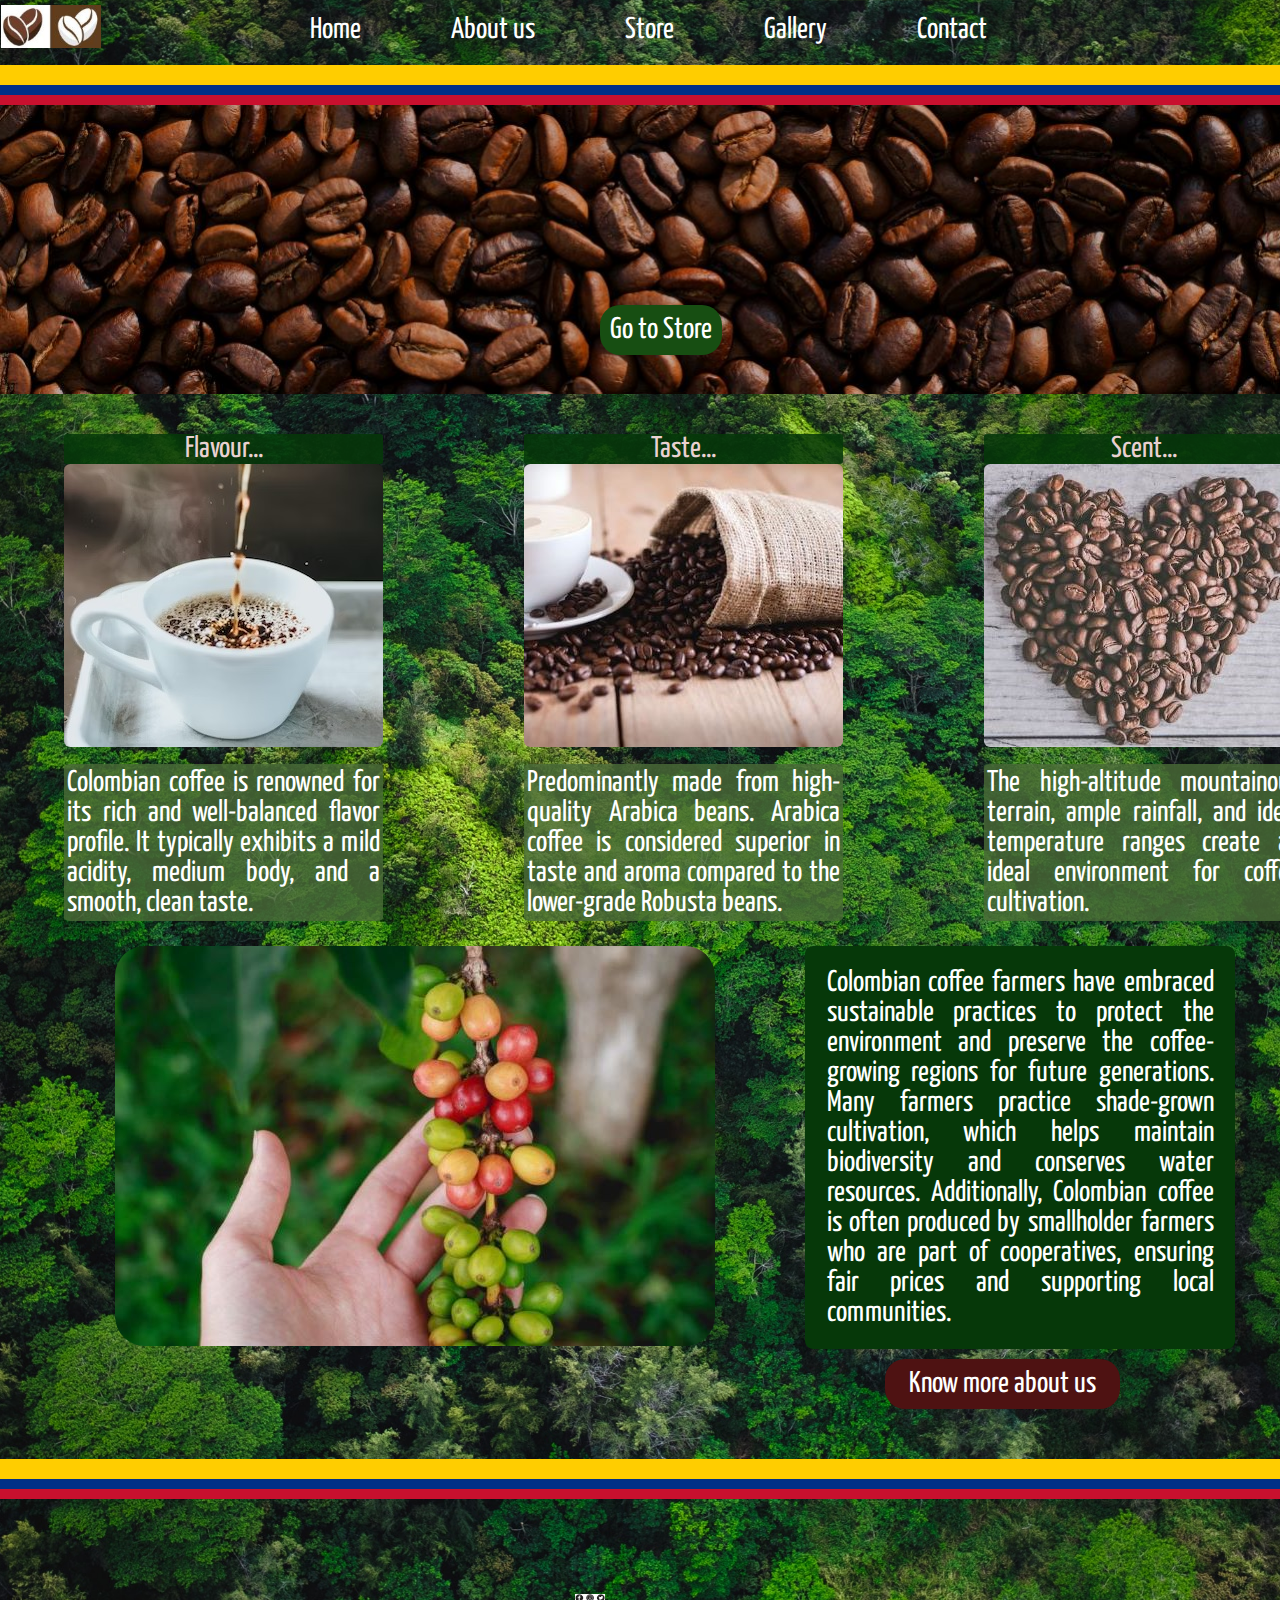
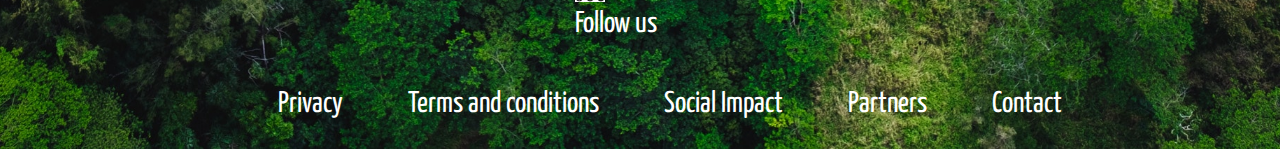
<file: index.html>
<!DOCTYPE html>
<html lang="en">
<head>
    <meta charset="UTF-8">
    <meta http-equiv="X-UA-Compatible" content="IE=edge">
    <meta name="viewport" content="width=device-width, initial-scale=1.0">
    <title>Home - Colombian Coffee</title>
    <link rel="stylesheet" href="./sass/main.css">
    <link rel="preconnect" href="https://fonts.googleapis.com">
<link rel="preconnect" href="https://fonts.gstatic.com" crossorigin>
<link href="https://fonts.googleapis.com/css2?family=Yanone+Kaffeesatz:wght@300;400&display=swap" rel="stylesheet">
<link rel="shortcut icon" href="./Images/coffee_logo.jpg" type="image/x-icon">
</head>

<body>
    <header class="grid-container">
        <h1 class="hidden">welcome</h1>

        <div>
            <img src="./Images/coffee_logo.jpg" alt="Coffee_Logo" class="logo">
        </div>

         <nav  class="header_nav">
            <input type="checkbox" id="hamburger">
            <label for="hamburger">
                <img src="Images/burger.jpeg" alt="hamburger menu icon">
            </label>
            <div class="burger-con">
                <ul>
                    <li><a href="index.html">Home</a></li>
                    <li><a href="about_us.html">About us</a></li>
                    <li><a href="store.html">Store</a></li>
                    <li><a href="gallery.html">Gallery</a></li>
                    <li><a href="contact.html">Contact</a></li>
            </ul>
        </div>
        </nav>
    </header>

    <div class="flag">
        <hr class="yellow">
        <hr class="blue">
        <hr class="red">
    </div>

    <main>
        <div class="grid-container">
            <img src="./Images/Hero_Image2.jpg" alt="Hero" class="hero">
            <a href="store.html" class="button1">Go to Store</a>
        </div>

        <div class="features grid-container">
            <h2 class="hidden">features</h2>
            <section class="feature1">
                <h3>Flavour...</h3>
                <img src="./Images/Cup.jpg" alt="Cup">
                <p>Colombian coffee is renowned for its rich and well-balanced flavor profile. It typically exhibits a mild acidity, medium body, and a smooth, clean taste.</p>
            </section>
            <section class="feature2">
                <h3>Taste...</h3>
                <img src="./Images/Cup2.jpg" alt="Cup">
                <p>Predominantly made from high-quality Arabica beans. Arabica coffee is considered superior in taste and aroma compared to the lower-grade Robusta beans.</p>
            </section>
            <section class="feature3">
                <h3>Scent...</h3>
                <img src="./Images/Cup3.jpg " alt="Cup">
                <p>The high-altitude mountainous terrain, ample rainfall, and ideal temperature ranges create an ideal environment for coffee cultivation.</p>
            </section>
        </div>

        <div class="plantation grid-container">
            <img src="./Images/Plantation.jpg" alt="Plantation">
            <p>Colombian coffee farmers have embraced sustainable practices to protect the environment and preserve the coffee-growing regions for future generations. Many farmers practice shade-grown cultivation, which helps maintain biodiversity and conserves water resources. Additionally, Colombian coffee is often produced by smallholder farmers who are part of cooperatives, ensuring fair prices and supporting local communities.</p>
        </div>  
        <div class="grid-container">
            <a href="about_us.html" class="button2">Know more about us</a>
        </div>
    </main>

    <div class="flag">
        <hr class="yellow">
        <hr class="blue">
        <hr class="red">
    </div>

    <footer class="grid-container">
        <div class="media">
           <a href="https://www.facebook.com/" target="_blank"> <img src="./Images/Media.jpg" alt="Media"> </a>
           <h2>Follow us</h2>
        </div>

        <div class="footernav">
        <ul>
            <li><a href="terms.html" target="_blank">Privacy</a></li>
            <li><a href="terms.html" target="_blank">Terms and conditions</a></li>
            <li><a href="terms.html" target="_blank">Social Impact</a></li>
            <li><a href="terms.html" target="_blank">Partners</a></li>
            <li><a href="contact.html" target="_blank">Contact</a></li>
        </ul>
        </div>
    </footer>
    
</body>
</html>
</file>
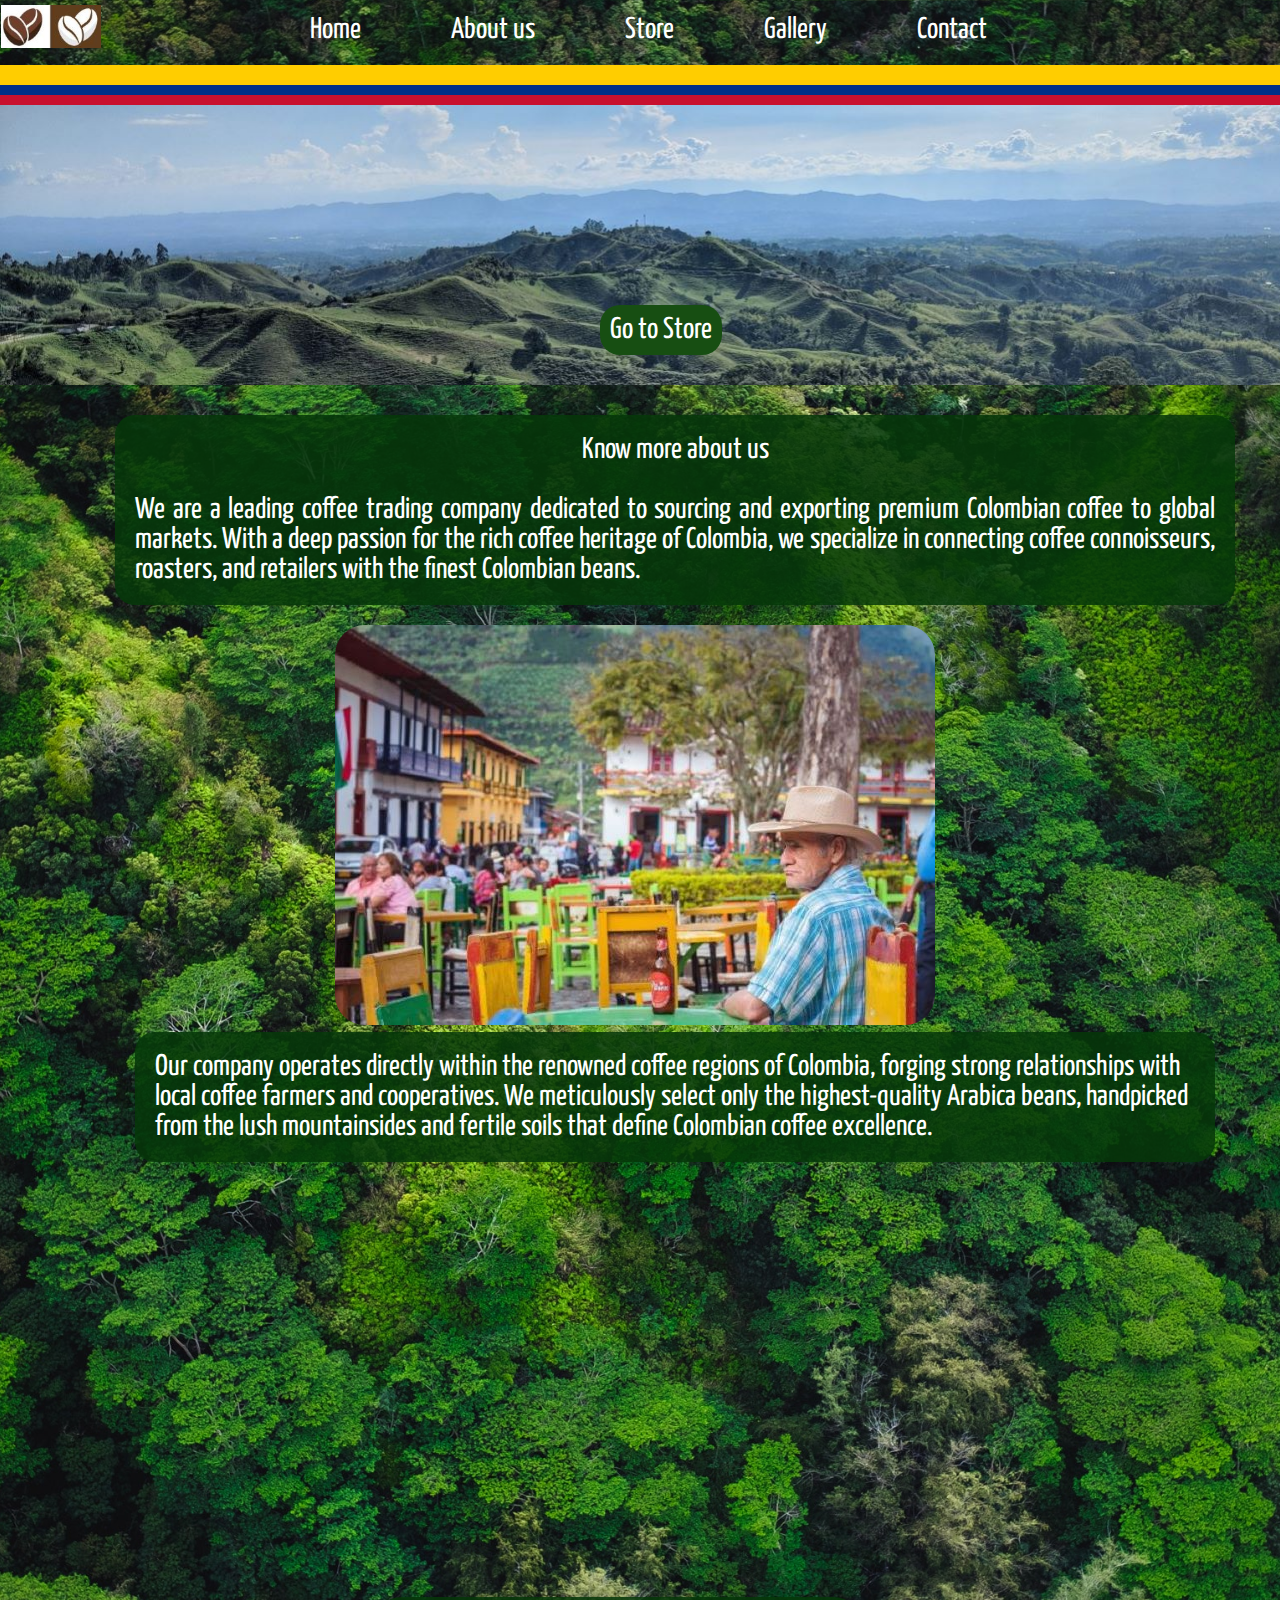
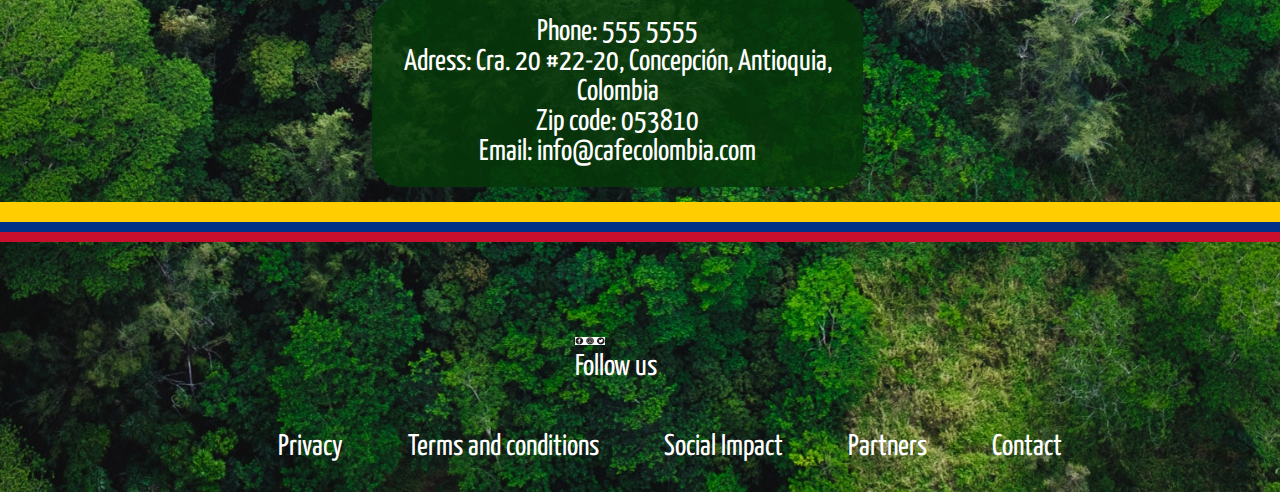
<file: about_us.html>
<!DOCTYPE html>
<html lang="en">
<head>
    <meta charset="UTF-8">
    <meta http-equiv="X-UA-Compatible" content="IE=edge">
    <meta name="viewport" content="width=device-width, initial-scale=1.0">
    <title>About Us - Colombian Coffee</title>
    <link rel="stylesheet" href="./sass/main.css">
    <link rel="preconnect" href="https://fonts.googleapis.com">
<link rel="preconnect" href="https://fonts.gstatic.com" crossorigin>
<link href="https://fonts.googleapis.com/css2?family=Yanone+Kaffeesatz:wght@300;400&display=swap" rel="stylesheet">
<link rel="shortcut icon" href="./Images/coffee_logo.jpg" type="image/x-icon">
</head>

<body>
    <header class="grid-container">
        <h1 class="hidden">welcome</h1>

        <div>
            <img src="./Images/coffee_logo.jpg" alt="colombian Coffee Logo" class="logo">
        </div>

        <nav  class="header_nav">
            <input type="checkbox" id="hamburger">
            <label for="hamburger">
                <img src="Images/burger.jpeg" alt="hamburger menu icon">
            </label>
            <div class="burger-con">
                <ul>
                    <li><a href="index.html">Home</a></li>
                    <li><a href="about_us.html">About us</a></li>
                    <li><a href="store.html">Store</a></li>
                    <li><a href="gallery.html">Gallery</a></li>
                    <li><a href="contact.html">Contact</a></li>
            </ul>
        </div>
        </nav>
    </header>

    <div class="flag">
        <hr class="yellow">
        <hr class="blue">
        <hr class="red">
    </div>

    <main>
        <div class="grid-container">
            <img src="./Images/Horizonte.jpg" alt="colombian mountains landscape" class="hero">
            <a href="store.html" class="button1">Go to Store</a>
        </div>

        <div class="textabout grid-container">
        <section class="textabout1">
            <h2>Know more about us</h2>
            <br>
            <p>We are a leading coffee trading company dedicated to sourcing and exporting premium Colombian coffee to global markets. With a deep passion for the rich coffee heritage of Colombia, we specialize in connecting coffee connoisseurs, roasters, and retailers with the finest Colombian beans.</p>
        </section>  

        
        <section class="textabout2">
            <img src="./Images/Jardin.jpg" alt="a man sitting at a table on the main jardin antioquia colombia square">
            <p>Our company operates directly within the renowned coffee regions of Colombia, forging strong relationships with local coffee farmers and cooperatives. We meticulously select only the highest-quality Arabica beans, handpicked from the lush mountainsides and fertile soils that define Colombian coffee excellence.</p> 
        </section>
        </div>

        <div class="map grid-container">
            <iframe src="https://www.google.com/maps/embed?pb=!1m18!1m12!1m3!1d7929.994361987412!2d-75.26173091196753!3d6.3943636865180595!2m3!1f0!2f0!3f0!3m2!1i1024!2i768!4f13.1!3m3!1m2!1s0x8e44172ff8cff1b3%3A0x8a3dafd5b305ea7a!2sConcepci%C3%B3n%2C%20Antioquia%2C%20Colombia!5e0!3m2!1sen!2sca!4v1683687007434!5m2!1sen!2sca" width="360" height="400" style="border:0;" allowfullscreen="" loading="lazy" referrerpolicy="no-referrer-when-downgrade"></iframe>
        

        <div class="info">
            <h2>Phone: 555 5555</h2>
            <h2>Adress: Cra. 20 #22-20, Concepción, Antioquia, Colombia</h2>
            <h2>Zip code: 053810</h2>
            <h2>Email: info@cafecolombia.com</h2>
        </div>
    </div>
        
    </main>

    <div class="flag">
        <hr class="yellow">
        <hr class="blue">
        <hr class="red">
    </div>

    <footer class="grid-container">
        <div class="media">
           <a href="https://www.facebook.com/" target="_blank"> <img src="./Images/Media.jpg" alt="social media icons"> </a>
           <h2>Follow us</h2>
        </div>

        <div class="footernav">
        <ul>
            <li><a href="terms.html" target="_blank">Privacy</a></li>
            <li><a href="terms.html" target="_blank">Terms and conditions</a></li>
            <li><a href="terms.html" target="_blank">Social Impact</a></li>
            <li><a href="terms.html" target="_blank">Partners</a></li>
            <li><a href="contact.html" target="_blank">Contact</a></li>
        </ul>
        </div>
    </footer>
    
</body>
</html>
</file>
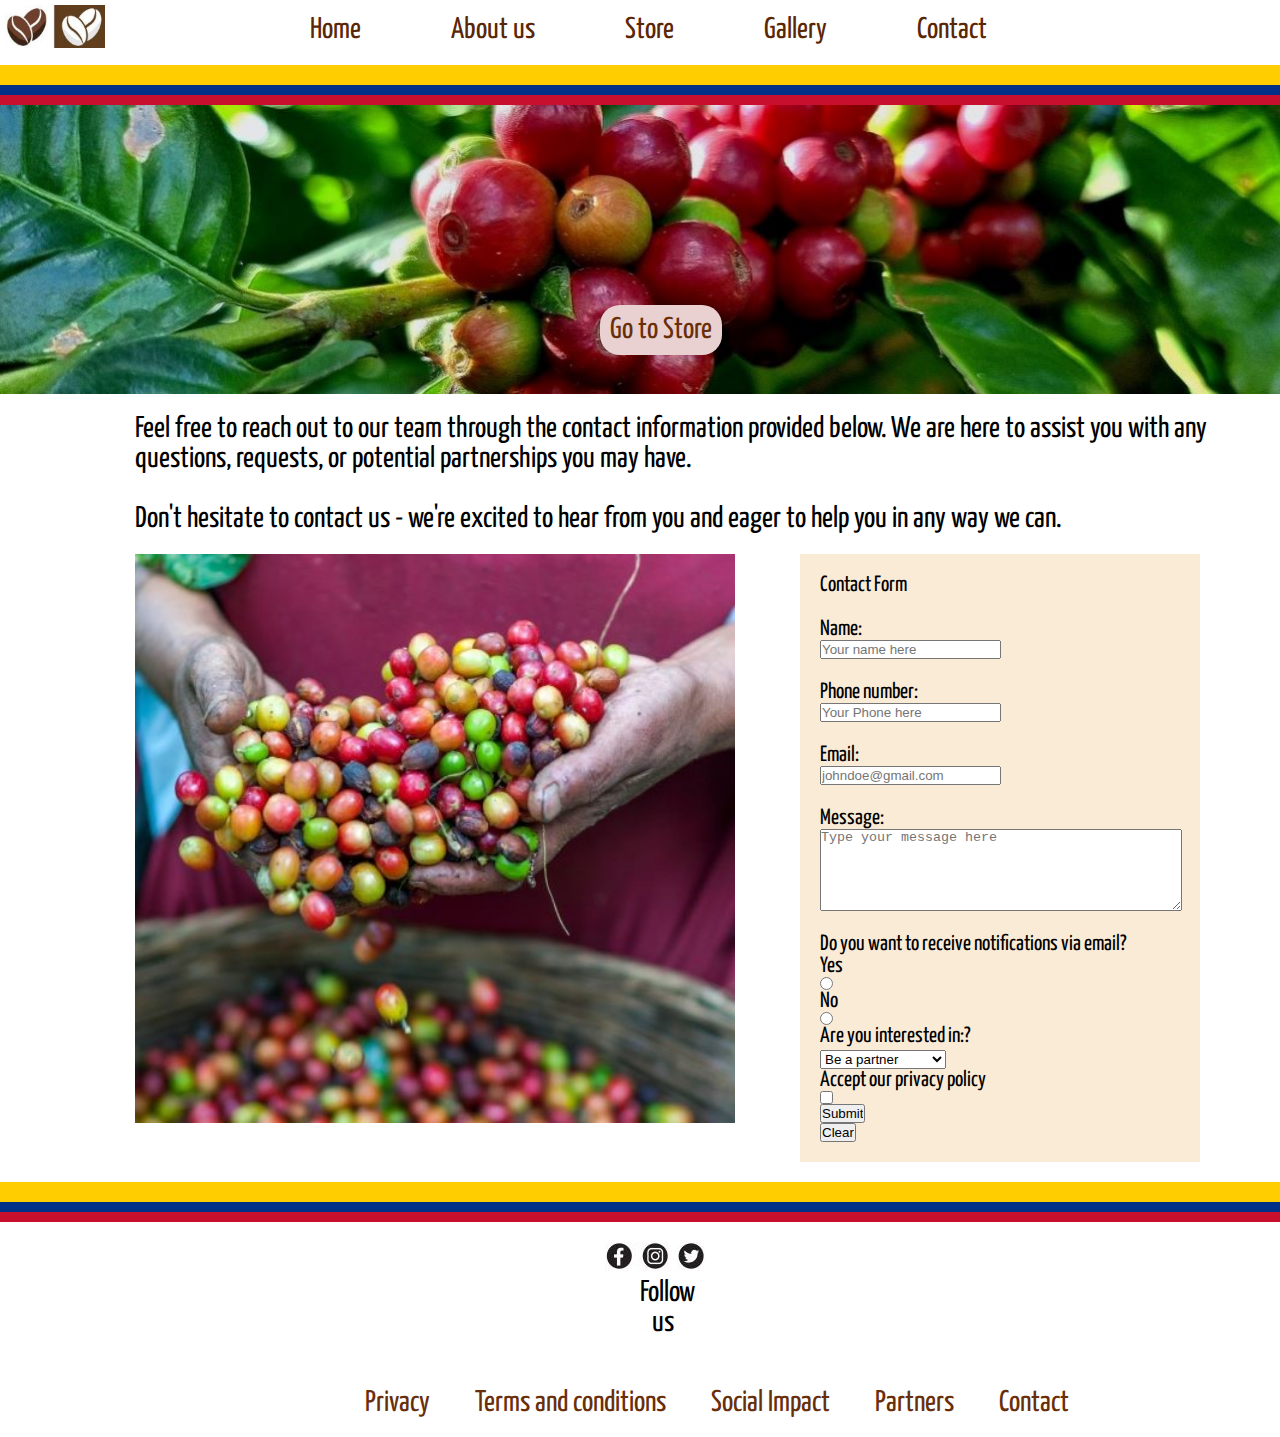
<file: contact.html>
<!DOCTYPE html>
<html lang="en">
<head>
    <meta charset="UTF-8">
    <meta http-equiv="X-UA-Compatible" content="IE=edge">
    <meta name="viewport" content="width=device-width, initial-scale=1.0">
    <title>Contact - Colombian Coffee</title>
    <link rel="stylesheet" href="./css/main.css">
    <link rel="preconnect" href="https://fonts.googleapis.com">
<link rel="preconnect" href="https://fonts.gstatic.com" crossorigin>
<link href="https://fonts.googleapis.com/css2?family=Yanone+Kaffeesatz:wght@300;400&display=swap" rel="stylesheet">
<link rel="shortcut icon" href="./Images/coffee_logo.jpg" type="image/x-icon">
</head>

<body>
    <header class="grid-container">
        <h1 class="hidden">welcome</h1>

        <div>
            <img src="./Images/coffee_logo.jpg" alt="Coffee_Logo" class="logo">
        </div>

        <nav  class="header_nav">
            <input type="checkbox" id="hamburger">
            <label for="hamburger">
                <img src="Images/burger.jpeg" alt="hamburger menu icon">
            </label>
            <div class="burger-con">
                <ul>
                    <li><a href="index.html">Home</a></li>
                    <li><a href="about_us.html">About us</a></li>
                    <li><a href="store.html">Store</a></li>
                    <li><a href="gallery.html">Gallery</a></li>
                    <li><a href="contact.html">Contact</a></li>
            </ul>
        </div>
        </nav>
    </header>

    <div class="flag">
        <hr class="yellow">
        <hr class="blue">
        <hr class="red">
    </div>

    <main>
        <div class="grid-container">
            <img src="./Images/contacthero.jpg" alt="contacthero" class="hero">
            <a href="Store.html" class="button1">Go to Store</a>
        </div>

        <div class="textcontact grid-container">
            <h2 class="hidden">Contact us</h2>
            <section class="textcontact1">
            <p>Feel free to reach out to our team through the contact information provided below. We are here to assist you with any questions, requests, or potential partnerships you may have. <br>  <br> Don't hesitate to contact us - we're excited to hear from you and eager to help you in any way we can.</p>
            <img src="./Images/contact.jpg" alt="contact">
            </section>
        </div>

        <!--insertar mensaje gracias-->

        <section class="formulario grid-container">
            <article>
                <form action="Index.html"> 
                    <h2>Contact Form</h2>
                    <br>
                    <label for="name">Name:
                        <input type="text" placeholder="Your name here"><br>
                    </label>

                    <label for="Phone">Phone number:
                        <input type="text" placeholder="Your Phone here"><br>
                    </label>

                    <label for="email">Email:
                        <input type="email" placeholder="johndoe@gmail.com" name="email"><br>
                    </label>

                    <label for="Message"> Message:<br>
                        <textarea placeholder="Type your message here"></textarea>
                    </label> 
                    <br>
                    <div><p>Do you want to receive notifications via email?</p>
                        <div>Yes 
                            <input type="radio" name="lado" value="yes">
                        </div>
                        <div>No
                            <input type="radio" name="lado" value="no">
                        </div>
                    </div>
                    <p>Are you interested in:?</p>
                    <select name="letra" id="letra"> 
                        <option value="partner">Be a partner</option>
                        <option value="buy">Buy our coffee</option>
                        <option value="costumer">Costumer service</option>
                    </select>
                    <div>Accept our privacy policy
                    <input type="checkbox" name="accept" value="1"></div>
                    <input type="submit" value="Submit">
                    <input type="reset" value="Clear">
                </form>
            </article>
        </section>

    </main>

    <div class="flag">
        <hr class="yellow">
        <hr class="blue">
        <hr class="red">
    </div>

    <footer class="grid-container">
        <div class="media">
           <a href="https://www.facebook.com/" target="_blank"> <img src="./Images/Media.jpg" alt="Media"> </a>
           <h2>Follow us</h2>
        </div>

        <div class="footernav">
        <ul>
            <li><a href="terms.html" target="_blank">Privacy</a></li>
            <li><a href="terms.html" target="_blank">Terms and conditions</a></li>
            <li><a href="terms.html" target="_blank">Social Impact</a></li>
            <li><a href="terms.html" target="_blank">Partners</a></li>
            <li><a href="contact.html" target="_blank">Contact</a></li>
        </ul>
        </div>
    </footer>
    
</body>
</html>
</file>
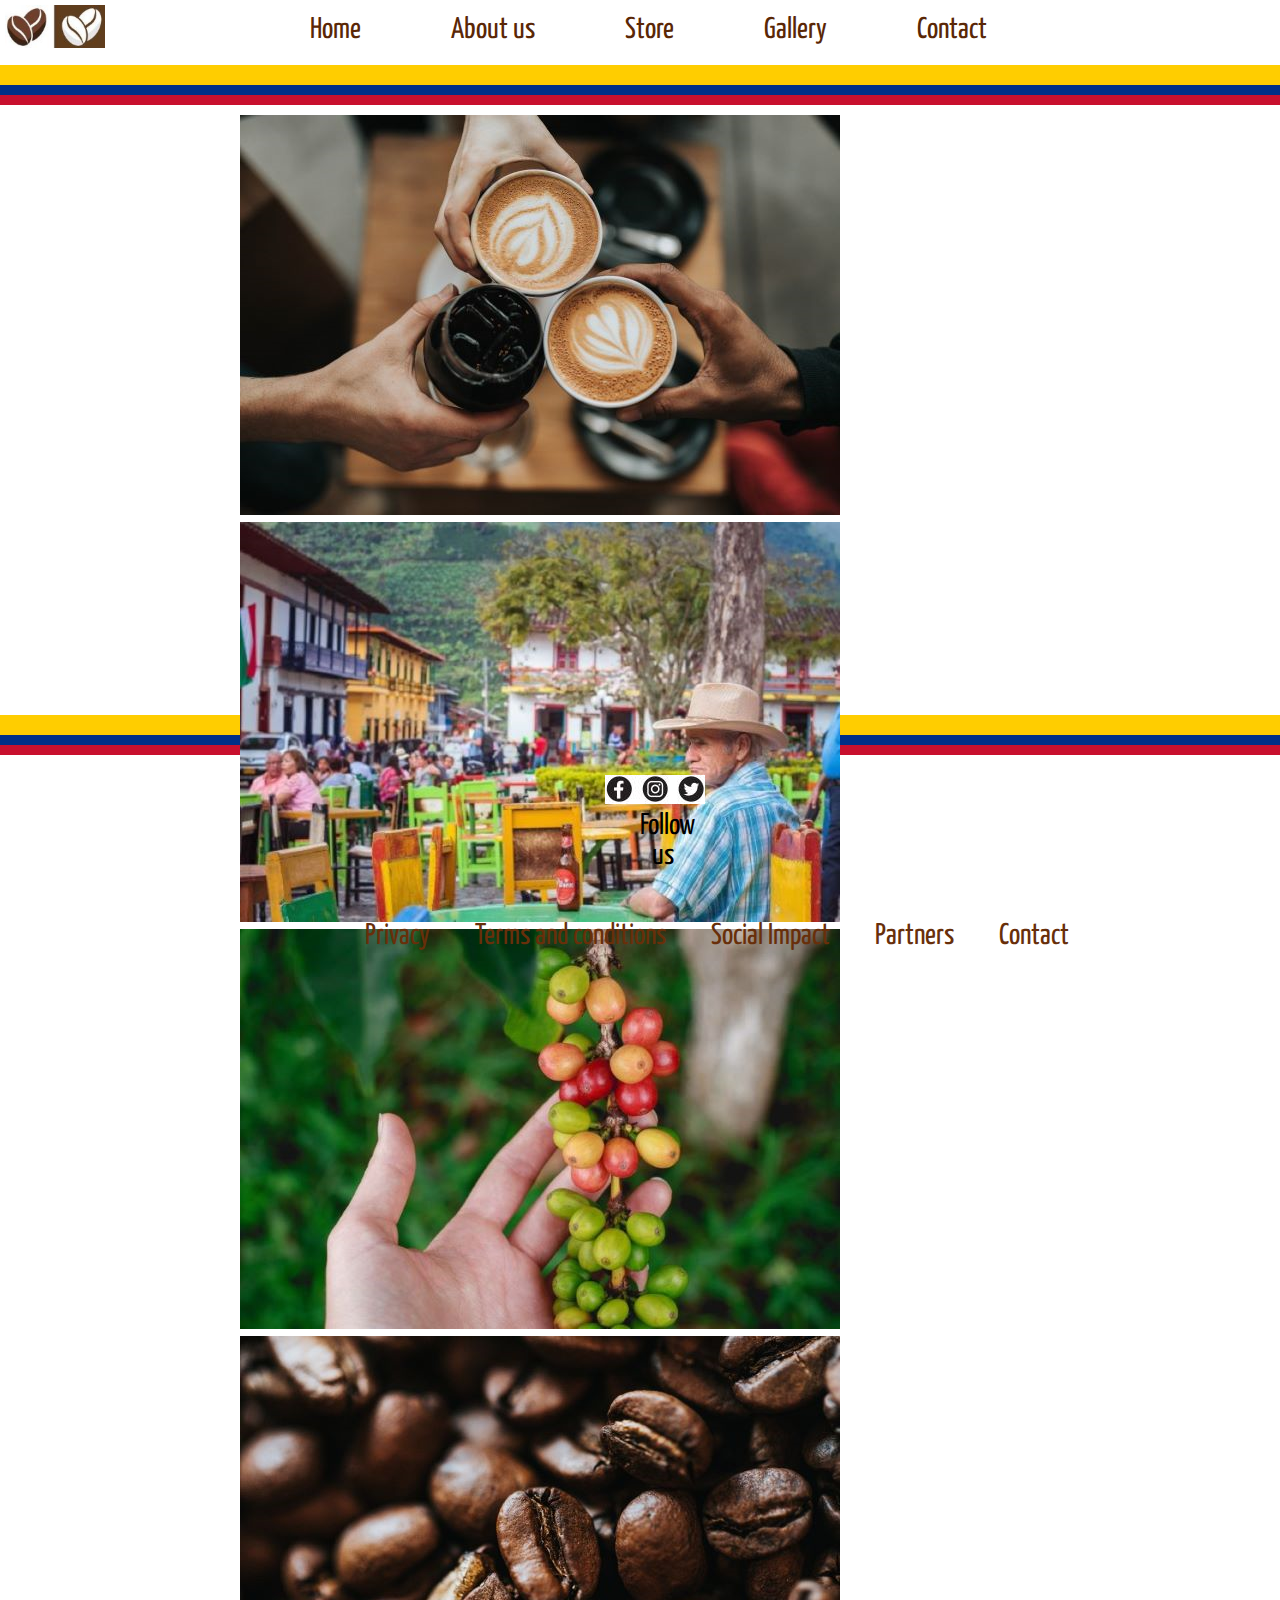
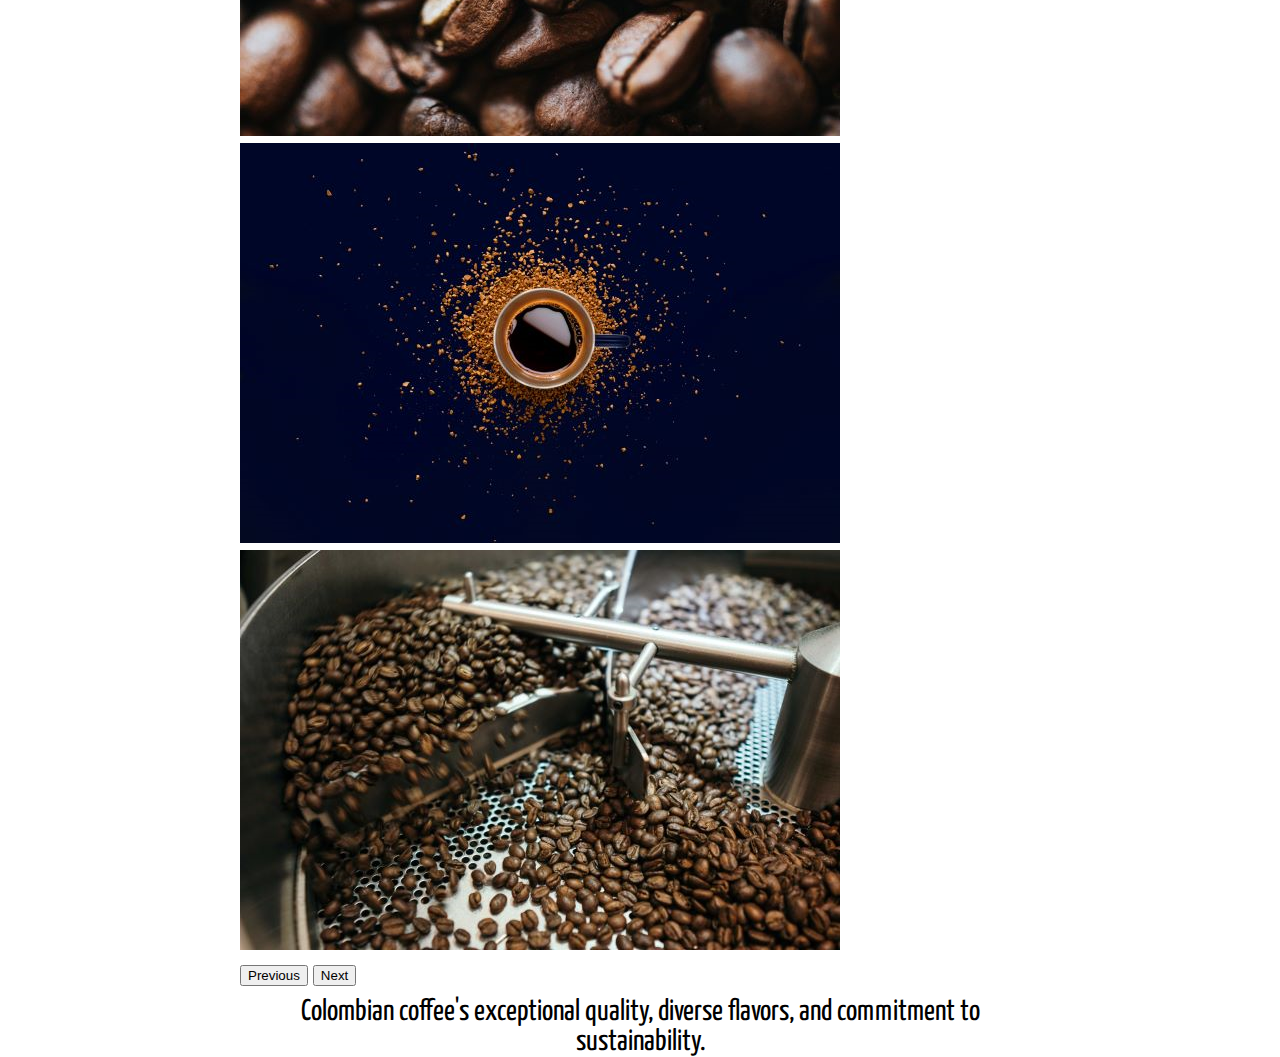
<file: gallery.html>
<!doctype html>
<html lang="en">
  <head>
    <meta charset="utf-8">
    <meta name="viewport" content="width=device-width, initial-scale=1">
    <title>Gallery - Colombian Coffee</title>
   <link href="https://cdn.jsdelivr.net/npm/bootstrap@5.3.0-alpha3/dist/css/bootstrap.min.css" rel="stylesheet" integrity="sha384-KK94CHFLLe+nY2dmCWGMq91rCGa5gtU4mk92HdvYe+M/SXH301p5ILy+dN9+nJOZ" crossorigin="anonymous">
    <link rel="preconnect" href="https://fonts.googleapis.com">
    <link rel="preconnect" href="https://fonts.gstatic.com" crossorigin>
    <link href="https://fonts.googleapis.com/css2?family=Yanone+Kaffeesatz:wght@300;400&display=swap" rel="stylesheet">
    <link rel="shortcut icon" href="./Images/coffee_logo.jpg" type="image/x-icon">
    <link rel="stylesheet" href="./css/main.css">

  </head>
  
  <body>

    <h1 class="hidden">welcome</h1>
    <header class="grid-container">
        
        <div>
            <img src="./Images/coffee_logo.jpg" alt="Coffee_Logo" class="logo">
        </div>
        

        <nav  class="header_nav">
            <input type="checkbox" id="hamburger">
            <label for="hamburger">
                <img src="Images/burger.jpeg" alt="hamburger menu icon">
            </label>
            <div class="burger-con">
                <ul>
                  <li><a href="index.html">Home</a></li>
                  <li><a href="about_us.html">About us</a></li>
                  <li><a href="store.html">Store</a></li>
                  <li><a href="gallery.html">Gallery</a></li>
                  <li><a href="contact.html">Contact</a></li>
            </ul>
        </div>
        </nav>
    </header>

    <div class="flag">
        <hr class="yellow">
        <hr class="blue">
        <hr class="red">
    </div>
<div id="carouselExample" class="carousel slide">
        <div class="carousel-inner">
          <div class="carousel-item active">
            <img src="./Images/slide1.png" class="d-block w-100" alt="...">
          </div>
          <div class="carousel-item">
            <img src="./Images/slide2.png" class="d-block w-100" alt="...">
          </div>
          <div class="carousel-item">
            <img src="./Images/slide3.png" class="d-block w-100" alt="...">
          </div>
          <div class="carousel-item">
            <img src="./Images/slide4.png" class="d-block w-100" alt="...">
          </div>
          <div class="carousel-item">
            <img src="./Images/slide5.png" class="d-block w-100" alt="...">
          </div>
          <div class="carousel-item">
            <img src="./Images/slide6.png" class="d-block w-100" alt="...">
          </div>

        </div>
        <button class="carousel-control-prev" type="button" data-bs-target="#carouselExample" data-bs-slide="prev">
          <span class="carousel-control-prev-icon" aria-hidden="true"></span>
          <span class="visually-hidden">Previous</span>
        </button>
        <button class="carousel-control-next" type="button" data-bs-target="#carouselExample" data-bs-slide="next">
          <span class="carousel-control-next-icon" aria-hidden="true"></span>
          <span class="visually-hidden">Next</span>
        </button>

        <p>Colombian coffee's exceptional quality, diverse flavors, and commitment to sustainability.</p>
      </div>

      <div class="flag">
        <hr class="yellow">
        <hr class="blue">
        <hr class="red">
    </div>
    <footer class="grid-container">
        <div class="media">
           <a href="https://www.facebook.com/" target="_blank"> <img src="./Images/Media.jpg" alt="Media"> </a>
           <h2>Follow us</h2>
        </div>

        <div class="footernav">
        <ul>
            <li><a href="terms.html" target="_blank">Privacy</a></li>
            <li><a href="terms.html" target="_blank">Terms and conditions</a></li>
            <li><a href="terms.html" target="_blank">Social Impact</a></li>
            <li><a href="terms.html" target="_blank">Partners</a></li>
            <li><a href="contact.html" target="_blank">Contact</a></li>
        </ul>
        </div>
    </footer>
    <script src="https://cdn.jsdelivr.net/npm/bootstrap@5.3.0-alpha3/dist/js/bootstrap.bundle.min.js" integrity="sha384-ENjdO4Dr2bkBIFxQpeoTz1HIcje39Wm4jDKdf19U8gI4ddQ3GYNS7NTKfAdVQSZe" crossorigin="anonymous"></script>
    <script src="https://cdn.jsdelivr.net/npm/@popperjs/core@2.11.7/dist/umd/popper.min.js" integrity="sha384-zYPOMqeu1DAVkHiLqWBUTcbYfZ8osu1Nd6Z89ify25QV9guujx43ITvfi12/QExE" crossorigin="anonymous"></script>
    <script src="https://cdn.jsdelivr.net/npm/bootstrap@5.3.0-alpha3/dist/js/bootstrap.min.js" integrity="sha384-Y4oOpwW3duJdCWv5ly8SCFYWqFDsfob/3GkgExXKV4idmbt98QcxXYs9UoXAB7BZ" crossorigin="anonymous"></script>
   
  </body>
</html>
</file>
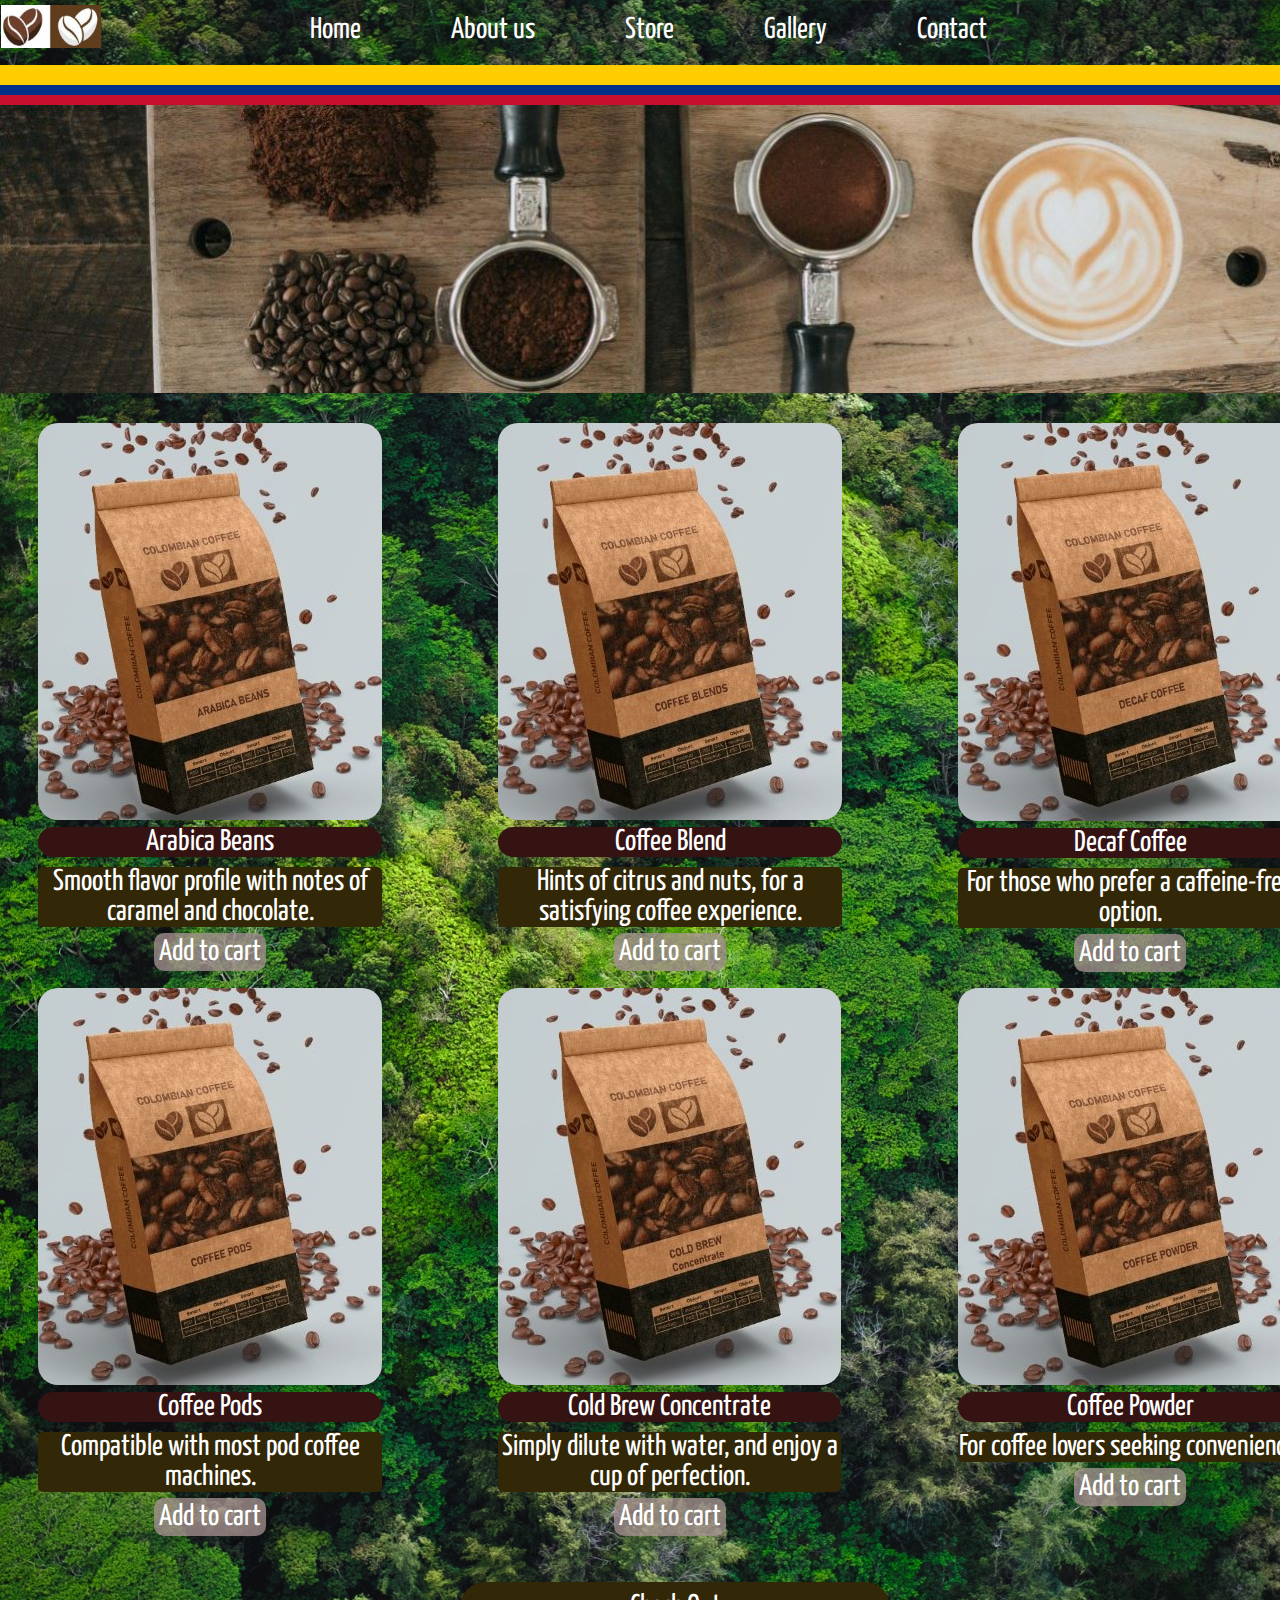
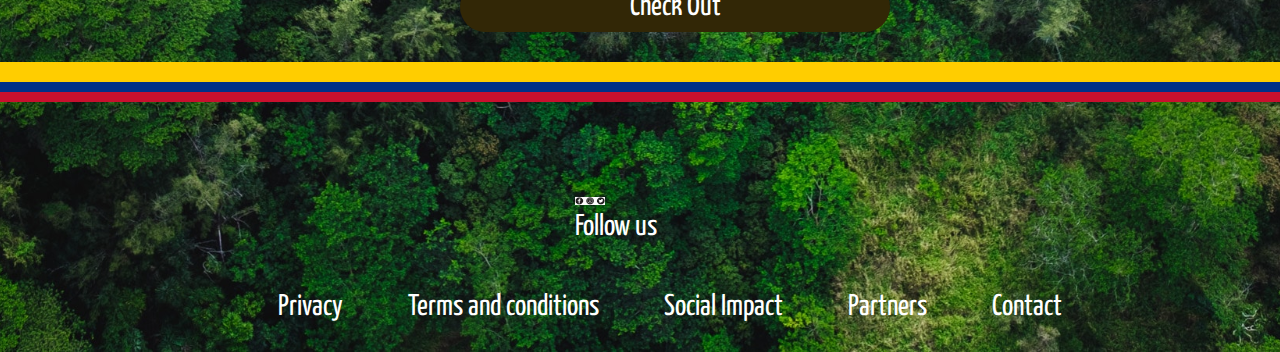
<file: store.html>
<!DOCTYPE html>
<html lang="en">
<head>
    <meta charset="UTF-8">
    <meta http-equiv="X-UA-Compatible" content="IE=edge">
    <meta name="viewport" content="width=device-width, initial-scale=1.0">
    <title>Store - Colombian Coffee</title>
    <link rel="stylesheet" href="./sass/main.css">
    <link rel="preconnect" href="https://fonts.googleapis.com">
<link rel="preconnect" href="https://fonts.gstatic.com" crossorigin>
<link href="https://fonts.googleapis.com/css2?family=Yanone+Kaffeesatz:wght@300;400&display=swap" rel="stylesheet">
<link rel="shortcut icon" href="./Images/coffee_logo.jpg" type="image/x-icon">
</head>

<body>
    <header class="grid-container">
    <h1 class="hidden">welcome</h1>
        
        <div>
            <img src="./Images/coffee_logo.jpg" alt="colombian coffee logo" class="logo">
        </div>
        

        <nav  class="header_nav">
            <input type="checkbox" id="hamburger">
            <label for="hamburger">
                <img src="Images/burger.jpeg" alt="hamburger menu icon">
            </label>
            <div class="burger-con">
                <ul>
                    <li><a href="index.html">Home</a></li>
                    <li><a href="about_us.html">About us</a></li>
                    <li><a href="store.html">Store</a></li>
                    <li><a href="gallery.html">Gallery</a></li>
                    <li><a href="contact.html">Contact</a></li>
            </ul>
        </div>
        </nav>
    </header>

    <div class="flag">
        <hr class="yellow">
        <hr class="blue">
        <hr class="red">
    </div>

    <main>
        <div class="grid-container">
            <img src="./Images/storehero.jpg" alt="two coffee maker filter holders, a cup of coffee, some instant coffee and some roasted coffee beans on two kitchen tables" class="hero">
        </div>

        <div class="products grid-container">
            <h2 class="hidden">Products</h2>
            <section class="product1">
                <img src="./Images/arabica.jpg" alt="arabica beans coffee bag">
                <h2>Arabica Beans</h2>
                <p>Smooth flavor profile with notes of caramel and chocolate.</p>
                <a href="#" class="button4">Add to cart</a>
            </section>
            <section class="product2">
                <img src="./Images/blend.jpg" alt="coffee blends coffee bag">
                <h2>Coffee Blend</h2>
                <p>Hints of citrus and nuts, for a satisfying coffee experience.</p>
                <a href="#" class="button4">Add to cart</a>
            </section>
            <section class="product3">
                <img src="./Images/decaf.jpg" alt="decaf coffee bag">
                <h2>Decaf Coffee</h2>
                <p>For those who prefer a caffeine-free option.</p>
                <a href="#" class="button4">Add to cart</a>
            </section>
            <section class="product1">
                <img src="./Images/pods.jpg" alt="coffee pods bag">
                <h2>Coffee Pods</h2>
                <p>Compatible with most pod coffee machines.</p>
                <a href="#" class="button4">Add to cart</a>
            </section>
            <section class="product2">
                <img src="./Images/coldbrew.jpg" alt="coldbrew coffee concentrate bag">
                <h2>Cold Brew Concentrate</h2>
                <p>Simply dilute with water, and enjoy a cup of perfection.</p>
                <a href="#" class="button4">Add to cart</a>
            </section>
            <section class="product3">
                <img src="./Images/powder.jpg" alt="coffee powder bag">
                <h2>Coffee Powder</h2>
                <p>For coffee lovers seeking convenience.</p>
                <a href="#" class="button4">Add to cart</a>
            </section>
        </div>
  
        <div class="grid-container">
            <a href="#" class="button3">Check Out</a>
        </div>
    </main>

    <div class="flag">
        <hr class="yellow">
        <hr class="blue">
        <hr class="red">
    </div>

    <footer class="grid-container">
        <div class="media">
           <a href="https://www.facebook.com/" target="_blank"> <img src="./Images/Media.jpg" alt="social media icons"> </a>
           <h2>Follow us</h2>
        </div>

        <div class="footernav">
        <ul>
            <li><a href="terms.html" target="_blank">Privacy</a></li>
            <li><a href="terms.html" target="_blank">Terms and conditions</a></li>
            <li><a href="terms.html" target="_blank">Social Impact</a></li>
            <li><a href="terms.html" target="_blank">Partners</a></li>
            <li><a href="contact.html" target="_blank">Contact</a></li>
        </ul>
        </div>
    </footer>
    
</body>
</html>
</file>
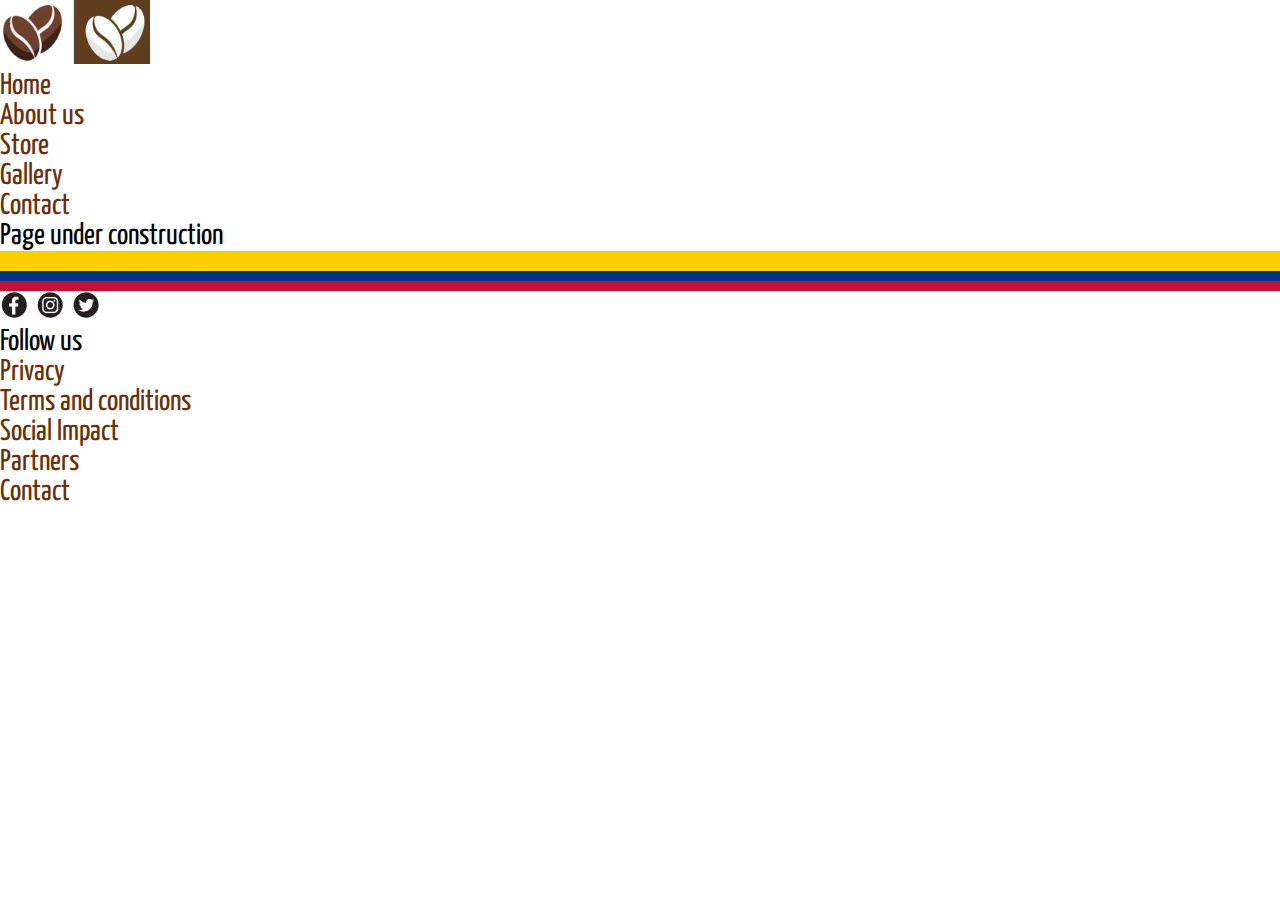
<file: terms.html>
<!DOCTYPE html>
<html lang="en">
<head>
    <meta charset="UTF-8">
    <meta http-equiv="X-UA-Compatible" content="IE=edge">
    <meta name="viewport" content="width=device-width, initial-scale=1.0">
    <title>Terms - Colombian Coffee</title>
    <link rel="stylesheet" href="./css/main.css">
    <link rel="preconnect" href="https://fonts.googleapis.com">
<link rel="preconnect" href="https://fonts.gstatic.com" crossorigin>
<link href="https://fonts.googleapis.com/css2?family=Yanone+Kaffeesatz:wght@300;400&display=swap" rel="stylesheet">
<link rel="shortcut icon" href="./Images/coffee_logo.jpg" type="image/x-icon">
</head>
<body>
    <header>
        <h1 class="hidden">welcome</h1>
        <div>
            <img src="./Images/coffee_logo.jpg" alt="Coffee_Logo" id="logo">
        </div>

        <nav id="header_nav">
            <ul>
                <li><a href="index.html">Home</a></li>
                <li><a href="about_us.html">About us</a></li>
                <li><a href="store.html">Store</a></li>
                <li><a href="gallery.html">Gallery</a></li>
                <li><a href="contact.html">Contact</a></li>
            </ul>

        </nav>
        <div id="yellow"></div>
        <div id="blue"></div>
        <div id="red"></div>
    </header>

    <main>
        <div id="terms">
        <p>Page under construction</p>
        </div>

    </main>

    <footer>
        <div class="yellow"></div>
        <div class="blue"></div>
        <div class="red"></div>
        <div>
           <a href="https://www.facebook.com/" target="_blank"> <img src="./Images/Media.jpg" alt="Media"> </a>
           <h2>Follow us</h2>
        </div>

        <div id="footernav">
        <ul>
            <li><a href="terms.html" target="_blank">Privacy</a></li>
            <li><a href="terms.html" target="_blank">Terms and conditions</a></li>
            <li><a href="terms.html" target="_blank">Social Impact</a></li>
            <li><a href="terms.html" target="_blank">Partners</a></li>
            <li><a href="contact.html" target="_blank">Contact</a></li>
        </ul>
        </div>
    </footer>
    
</body>
</html>
</file>
<file: sass/main.css>
/* var */ /*reset*/
html, body, div, span, applet, object, iframe,
h1, h2, h3, h4, h5, h6, p, blockquote, pre,
a, abbr, acronym, address, big, cite, code,
del, dfn, em, img, ins, kbd, q, s, samp,
small, strike, strong, sub, sup, tt, var,
b, u, i, center,
dl, dt, dd, ol, ul, li,
fieldset, form, label, legend,
table, caption, tbody, tfoot, thead, tr, th, td,
article, aside, canvas, details, embed,
figure, figcaption, footer, header, hgroup,
menu, nav, output, ruby, section, summary,
time, mark, audio, video {
  margin: 0;
  padding: 0;
  border: 0;
  font-size: 100%;
  font: inherit;
  vertical-align: baseline;
}

/* HTML5 display-role reset for older browsers */
article, aside, details, figcaption, figure,
footer, header, hgroup, menu, nav, section {
  display: block;
}

body {
  line-height: 1;
}

ol, ul {
  list-style: none;
}

blockquote, q {
  quotes: none;
}

blockquote:before, blockquote:after,
q:before, q:after {
  content: "";
  content: none;
}

table {
  border-collapse: collapse;
  border-spacing: 0;
}

.hidden {
  display: none;
}

/* General Styles */
body {
  font-family: "Yanone Kaffeesatz", sans-serif;
  font-size: 20px;
}

.grid-container {
  display: grid;
  grid-template-columns: repeat(4, 1fr);
}

.logo {
  margin-top: 5px;
  right: 5%;
  position: absolute;
  width: 100px;
}
.logo:hover {
  transform: rotate(30deg);
}

a {
  text-decoration: none;
  color: #fff;
}

/* Header */
header .header_nav {
  grid-column: 1/-1;
}

.header_nav label img {
  width: 40px;
  height: 40px;
  margin-top: 15px;
  cursor: pointer;
  transition: all 0.5s ease;
  margin-bottom: 20px;
  margin-left: 10px;
}

.header_nav input, .burger-con {
  display: none;
}

.header_nav input:checked ~ .burger-con {
  display: block;
}

.header_nav input:checked ~ label img {
  transform: rotate(90deg);
}

.header_nav ul {
  list-style: none;
  padding: 0;
  margin-left: 10px;
}

.header_nav ul li a {
  display: block;
  text-align: left;
  border-radius: 30%;
}

.header_nav ul li:last-child {
  margin-bottom: 10px;
}

.header_nav ul li a:hover {
  background-color: rgba(10, 105, 16, 0.862745098);
  border-radius: 20px;
  margin-right: 85%;
}

@media screen and (min-width: 100px) and (max-width: 767px) {
  /* Flag */
  .flag hr {
    margin: 0px;
    border: none;
    opacity: 1;
    width: 100%;
  }
  .yellow {
    height: 20px;
    background-color: #FFCD00;
    border: none;
  }
  .blue {
    height: 10px;
    background-color: #003087;
    border: none;
  }
  .red {
    height: 10px;
    background-color: #C8102E;
    border: none;
  }
  /* Hero image */
  .hero {
    width: 400%;
  }
  .button1 {
    grid-column: 1/4;
    background-color: #174e12;
    border-radius: 15px;
    padding: 1%;
    margin-top: 10%;
    margin-left: 44%;
    position: absolute;
    font-size: 16px;
  }
  .button1:hover {
    background-color: #6d2929;
    color: #ffffff;
  }
  /* Home */
  .features {
    margin-top: 40px;
    display: flex;
    flex-direction: column;
    align-items: center;
    text-align: center;
  }
  .features p {
    margin-top: 10px;
    margin-bottom: 10px;
    margin: 5%;
    background-color: rgba(74, 107, 55, 0.815);
    border-radius: 2%;
    padding: 1%;
    color: #ffffff;
    border-radius: 10px;
  }
  .features h3 {
    color: #e9d1d1;
    background-color: rgba(6, 56, 9, 0.862745098);
    text-align: center;
    border-radius: 15px;
    margin-left: 45%;
    margin-right: 40%;
  }
  .features img {
    max-width: 100%;
    border-radius: 15px;
  }
  .feature1 {
    grid-column: 1/4;
  }
  .feature2 {
    grid-column: 1/4;
  }
  .feature3 {
    grid-column: 1/4;
  }
  .plantation {
    display: flex;
    flex-direction: column;
    align-items: center;
  }
  .plantation img {
    grid-column: 1/4;
    width: 360px;
    border-radius: 15px;
  }
  .plantation p {
    text-align: justify;
    grid-column: 1/-1;
    margin-top: 30px;
    margin: 5%;
    background-color: rgba(6, 56, 9, 0.768627451);
    color: #ffffff;
    padding: 2%;
    border-radius: 15px;
  }
  .button2 {
    background-color: #4e1212;
    border-radius: 20px;
    padding: 10px;
    grid-column: 2/4;
    margin-top: 30px;
    margin-bottom: 30px;
    text-align: center;
  }
  .button2:hover {
    background-color: #6d2929;
    color: #ffffff;
  }
  /* About Us */
  .textabout {
    display: flex;
    flex-direction: column;
    align-items: center;
    text-align: justify;
  }
  .textabout img {
    max-width: 80%;
    margin-left: 10%;
    margin-top: 10px;
    border-radius: 15px;
  }
  .textabout p {
    margin-top: 5px;
    margin-left: 5%;
    margin-right: 5%;
  }
  .textabout h2 {
    text-align: center;
    margin-top: 20px;
  }
  .textabout1 {
    grid-column: 1/4;
    background-color: rgba(6, 56, 9, 0.862745098);
    color: #ffffff;
    padding: 1%;
    margin-top: 10px;
    border-radius: 15px;
  }
  .textabout2 {
    grid-column: 1/4;
  }
  .textabout2 p {
    background-color: rgba(6, 56, 9, 0.862745098);
    color: #ffffff;
    padding: 2%;
    border-radius: 15px;
  }
  .map {
    margin-top: 10px;
    display: flex;
    flex-direction: column;
    align-items: center;
    text-align: justify;
    margin-left: 5%;
    margin-right: 5%;
  }
  .info {
    grid-column: 1/4;
    padding: 20px;
    margin-top: 5px;
    margin-left: 5%;
    margin-right: 5%;
    margin-bottom: 20px;
    display: flex;
    flex-direction: column;
    text-align: center;
    background-color: rgba(6, 56, 9, 0.862745098);
    color: #ffffff;
    border-radius: 15px;
  }
  /* Store */
  .products {
    display: flex;
    flex-direction: column;
    align-items: center;
    text-align: justify;
  }
  .products section {
    margin-top: 30px;
  }
  .products img {
    border-radius: 20px;
  }
  .products h2 {
    color: #ffffff;
    background-color: #351313;
    border-radius: 20px;
  }
  .products p {
    margin-top: 10px;
    margin-bottom: 10px;
    color: #ffffff;
    background-color: rgb(50, 39, 6);
    border-radius: 5px;
  }
  .product1,
  .product2,
  .product3 {
    grid-column: 1/4;
    text-align: center;
    margin-left: auto;
    margin-right: auto;
    padding: 8px;
  }
  .product1 {
    margin-top: 10px;
  }
  .product1 p {
    margin-top: 10px;
    margin-bottom: 10px;
  }
  .button3 {
    background-color: rgb(90, 39, 6);
    border-radius: 40px;
    padding: 20px;
    color: white;
    margin-left: 45%;
    margin-right: 10%;
    grid-column: 1/4;
    text-align: center;
    margin-top: 30px;
    margin-bottom: 30px;
    display: flex;
    flex-direction: column;
    align-items: center;
    text-align: justify;
  }
  .button3:hover {
    background-color: #351313;
    color: #ffffff;
  }
  .button4 {
    background-color: rgba(165, 144, 144, 0.767);
    border-radius: 10px;
    padding: 5px;
    display: flex;
    flex-direction: column;
    align-items: center;
    text-align: justify;
  }
  .button4:hover {
    background-color: #6d2929;
    color: #ffffff;
  }
  /* Gallery */
  #carouselExample p {
    text-align: center;
    margin-top: 10px;
    background-color: rgba(74, 107, 55, 0.815);
    color: #ffffff;
    margin-bottom: 15px;
    border-radius: 15px;
  }
  /* Contact Us */
  .textcontact1 {
    grid-column: 1/-1;
    display: flex;
    flex-direction: column;
    align-items: center;
    text-align: justify;
    margin: 5%;
  }
  .textcontact1 p {
    background-color: rgba(6, 56, 9, 0.862745098);
    color: #ffffff;
    border-radius: 15px;
    padding: 2%;
  }
  .textcontact1 img {
    width: 100%;
    margin-top: 20px;
    border-radius: 15px;
  }
  .formulario {
    display: flex;
    flex-direction: column;
    background-color: rgba(74, 107, 55, 0.815);
    width: 80%;
    margin-top: 2%;
    margin-left: 8%;
    margin-right: 15%;
    padding: 2%;
    font-size: 22px;
    margin-bottom: 20px;
    align-items: center;
    border-radius: 15px;
    color: #ffffff;
  }
  .formulario textarea {
    height: 80px;
    width: 250px;
  }
  .terms {
    background-color: rgba(23, 78, 18, 0.8078431373);
    color: #fff;
    text-align: center;
    font-size: 48px;
    margin: 10%;
    padding: 1%;
    border-radius: 20px;
  }
  /* Footer */
  .media {
    grid-column: 1/4;
    margin-top: 20px;
    margin-left: 50%;
  }
  .media h2 {
    color: #ffffff;
    margin-left: 15%;
  }
  .media img {
    width: 30px;
  }
  .footernav {
    grid-column: 1/-1;
    margin-top: 5px;
  }
  .footernav ul li {
    padding: 20px;
    text-align: center;
  }
  .footernav ul li a:hover {
    background-color: rgba(10, 105, 16, 0.862745098);
    border-radius: 20px;
  }
}
/* Responsive Size */
@media screen and (min-width: 768px) {
  /* General Styles */
  body {
    font-family: "Yanone Kaffeesatz", sans-serif;
    font-size: 30px;
  }
  input,
  textarea {
    display: block;
    margin: 0;
    padding: 0;
  }
  .logo {
    position: relative;
    display: inline;
    margin-top: 5px;
    margin-left: 5px;
  }
  .grid-container {
    display: grid;
    grid-template-columns: repeat(12, 85px);
    grid-column-gap: 30px;
  }
  a {
    text-decoration: none;
    color: rgb(255, 255, 255);
  }
  /* Header */
  .burger-con {
    display: flex;
    font-size: 30px;
    margin-left: 300px;
    margin-top: -50px;
    text-decoration: none;
  }
  .burger-con ul {
    display: flex;
    list-style: none;
    padding: 10px;
    margin: 0;
  }
  .burger-con ul li {
    margin-right: 10px;
    padding-right: 80px;
  }
  .burger-con ul li a {
    color: #ffffff;
  }
  .burger-con ul li a:hover {
    background-color: rgba(10, 105, 16, 0.862745098);
    margin-right: 0%;
  }
  .header_nav label {
    display: none;
  }
  .header_nav input {
    display: none;
  }
  /* Flag */
  .flag hr {
    margin: 0px;
    border: none;
    width: 1349px;
    opacity: 1;
  }
  .yellow {
    height: 20px;
    background-color: #FFCD00;
    border: none;
  }
  .blue {
    height: 10px;
    background-color: #003087;
    border: none;
  }
  .red {
    height: 10px;
    background-color: #C8102E;
    border: none;
  }
  /* Hero Image */
  .hero {
    width: 1349px;
  }
  .button1 {
    background-color: #174e12;
    border-radius: 20px;
    padding: 10px;
    margin-left: 600px;
    margin-top: 200px;
    position: absolute;
    transition: background-color 0.3s ease;
  }
  .button1:hover {
    background-color: #6d2929;
    color: #ffffff;
  }
  /* Home */
  .features {
    margin-top: 40px;
    margin-left: 5%;
    margin-bottom: 2%;
  }
  .features h3 {
    color: #e9d1d1;
    background-color: rgba(6, 56, 9, 0.862745098);
    text-align: center;
    border-radius: 3px;
  }
  .features p {
    margin-top: 10px;
    margin-bottom: 0;
    margin-right: 0;
    background-color: rgba(74, 107, 55, 0.815);
    border-radius: 2%;
    padding: 1%;
    color: #ffffff;
  }
  .features img {
    border-radius: 2%;
  }
  .features img:hover {
    border-radius: 50%;
  }
  .feature1,
  .feature2,
  .feature3 {
    text-align: justify;
    margin-left: auto;
    margin-right: auto;
  }
  .feature1 {
    grid-column: 1/3;
  }
  .feature2 {
    grid-column: 5/7;
  }
  .feature3 {
    grid-column: 9/11;
  }
  .plantation img {
    grid-column: 2/5;
    width: 600px;
    border-radius: 30px;
  }
  .plantation p {
    text-align: justify;
    grid-column: 8/12;
    background-color: #063809;
    color: #ffffff;
    padding: 5%;
    border-radius: 2%;
  }
  .button2 {
    background-color: #4e1212;
    border-radius: 20px;
    padding: 10px;
    grid-column: 8/11;
    margin-top: 10px;
    margin-bottom: 50px;
    margin-left: 80px;
    text-align: center;
  }
  .button2:hover {
    background-color: #6d2929;
    color: #ffffff;
  }
  /* About Us */
  .textabout1 {
    grid-column: 2/12;
    padding: 20px;
    text-align: justify;
    background-color: rgba(6, 56, 9, 0.862745098);
    color: #ffffff;
    border-radius: 20px;
    margin-top: 30px;
  }
  .textabout1 h2 {
    text-align: center;
  }
  .textabout2 {
    grid-column: 2/12;
    padding: 20px;
  }
  .textabout2 img {
    margin-left: 200px;
    width: 600px;
    border-radius: 30px;
  }
  .textabout2 p {
    background-color: rgba(6, 56, 9, 0.862745098);
    color: #ffffff;
    border-radius: 20px;
    padding: 20px;
  }
  .map iframe {
    width: 150%;
    grid-column: 1/9;
    align-items: center;
  }
  .info {
    grid-column: 4/9;
    padding: 20px;
    margin-top: 15px;
    margin-left: 5%;
    margin-right: 5%;
    margin-bottom: 15px;
    display: flex;
    flex-direction: column;
    text-align: center;
    background-color: rgba(6, 56, 9, 0.862745098);
    color: #ffffff;
    border-radius: 30px;
  }
  /* Store */
  .product1 {
    grid-column: 1/3;
  }
  .product2 {
    grid-column: 5/7;
  }
  .product3 {
    grid-column: 9/11;
  }
  .products {
    margin-top: 30px;
    margin-left: 3%;
  }
  .products .product1,
  .products .product2,
  .products .product3 {
    text-align: center;
    margin-left: auto;
    margin-right: auto;
    margin-bottom: 20px;
  }
  .products p {
    margin-top: 10px;
    margin-bottom: 10px;
    color: #ffffff;
    background-color: rgb(50, 39, 6);
    border-radius: 5px;
  }
  .products h2 {
    color: #ffffff;
    background-color: #351313;
    border-radius: 20px;
  }
  .products img {
    border-radius: 20px;
  }
  .button3 {
    background-color: rgb(50, 39, 6);
    border-radius: 40px;
    padding: 10px;
    color: white;
    margin-left: 0px;
    grid-column: 5/9;
    text-align: center;
    margin-top: 30px;
    margin-bottom: 30px;
  }
  .button3:hover {
    background-color: #351313;
    color: #ffffff;
  }
  .button4 {
    background-color: rgba(165, 144, 144, 0.767);
    border-radius: 10px;
    padding: 5px;
  }
  .button4:hover {
    background-color: #6d2929;
    color: #ffffff;
  }
  /* Gallery */
  #carouselExample {
    max-width: 70%;
    min-width: 70%;
    height: auto;
    margin: 0 auto;
    margin-top: 10px;
  }
  #carouselExample p {
    text-align: center;
    margin-top: 10px;
    background-color: rgba(74, 107, 55, 0.815);
    color: #ffffff;
    margin-bottom: 15px;
  }
  /* Contact Us */
  .textcontact1 {
    grid-column: 2/12;
    padding: 20px;
  }
  .textcontact1 p {
    background-color: rgba(6, 56, 9, 0.862745098);
    color: #ffffff;
    border-radius: 20px;
    margin-bottom: 30px;
  }
  .textcontact1 img {
    width: 600px;
    border-radius: 15px;
    position: absolute;
  }
  .formulario {
    display: flex;
    background-color: rgba(74, 107, 55, 0.815);
    padding: 20px;
    font-size: 22px;
    margin-left: 800px;
    grid-column: 8/10;
    border-radius: 15px;
    color: #ffffff;
    max-width: 30%;
    min-width: 30%;
    margin-bottom: 20px;
    margin-top: -17px;
  }
  .formulario textarea {
    height: 80px;
    width: 360px;
  }
  /* Terms */
  .terms {
    background-color: rgba(23, 78, 18, 0.8078431373);
    color: #fff;
    text-align: center;
    font-size: 48px;
    margin: 10%;
    padding: 1%;
    border-radius: 20px;
  }
  /* Footer */
  .media {
    grid-column: 6/8;
    margin-top: 80px;
  }
  .media h2 {
    grid-column: 6/8;
    color: #ffffff;
  }
  .media img {
    width: 30px;
  }
  .footernav {
    grid-column: 3/11;
    margin-top: 50px;
    margin-left: 2%;
    margin-bottom: 30px;
  }
  .footernav ul li {
    display: inline;
    padding: 30px;
  }
  .footernav ul li a:hover {
    background-color: rgba(10, 105, 16, 0.862745098);
    border-radius: 20px;
  }
}
/*background*/
body {
  background-image: linear-gradient(rgba(255, 255, 255, 0), rgba(78, 47, 47, 0)), url("../Images/background_coffee.jpg");
  background-size: cover;
  background-position: center;
  /*background-repeat: no-repeat;*/
}/*# sourceMappingURL=main.css.map */
</file>
<file: css/main.css>
/*reset*/

html, body, div, span, applet, object, iframe,
h1, h2, h3, h4, h5, h6, p, blockquote, pre,
a, abbr, acronym, address, big, cite, code,
del, dfn, em, img, ins, kbd, q, s, samp,
small, strike, strong, sub, sup, tt, var,
b, u, i, center,
dl, dt, dd, ol, ul, li,
fieldset, form, label, legend,
table, caption, tbody, tfoot, thead, tr, th, td,
article, aside, canvas, details, embed, 
figure, figcaption, footer, header, hgroup, 
menu, nav, output, ruby, section, summary,
time, mark, audio, video {
	margin: 0;
	padding: 0;
	border: 0;
	font-size: 100%;
	font: inherit;
	vertical-align: baseline;
}
/* HTML5 display-role reset for older browsers */
article, aside, details, figcaption, figure, 
footer, header, hgroup, menu, nav, section {
	display: block;
}
body {
	line-height: 1;
}
ol, ul {
	list-style: none;
}
blockquote, q {
	quotes: none;
}
blockquote:before, blockquote:after,
q:before, q:after {
	content: '';
	content: none;
}
table {
	border-collapse: collapse;
	border-spacing: 0;
}



/*tamaños*/

.hidden {
    display: none;
}

/* mobile first :)---------------------------------------------------------------------------------------------------*/





/*header*/

input, textarea {
    display: block;
    margin: 0;
    padding: 0;
}

/*fuente*/

body {
    font-family: 'Yanone Kaffeesatz', sans-serif;
    font-size: 20px;    
}

.logo {
    margin-top: 5px;
    margin-left: 240px;
    position: absolute;
    width: 100px;
}

.grid-container {
    display: grid;
    grid-template-columns: repeat(4, 80px);
    grid-column-gap: 10px;
}

a { 
    text-decoration: none;
    color: rgb(104, 47, 10);
}

.header_nav {
    grid-column: 1/-1
}

.header_nav label img {
    width: 20px;
    height: 20px;
    margin-top: 15px;
    cursor: pointer;
    transition: all .5s ease;
    margin-bottom: 20px;
    margin-left: 10px;
}

.header_nav input, .burger-con {
    display: none;
}

.header_nav input:checked ~ .burger-con {
    display: block;
}

.header_nav input:checked ~ label img {
    transform: rotate(90deg);
}

.header_nav ul {
    list-style: none;
    padding: 0;
    margin-left: 10px;
}

.header_nav ul li a {
    display: block;
    /* trbl */
   /* padding: 10px 0 10px 0px;*/
    text-align: left;
   
    color: rgb(90, 39, 6);
}


.header_nav ul li:last-child {
    margin-bottom: 10px;
}

 /*flag*/

.flag hr {
    margin: 0px;
    border: none;
    opacity: 1;
    width: 360px;
}

.yellow {
    height: 20px;
    background-color: #FFCD00;
    border: none;
    
}
.blue {
    height: 10px;
    background-color: #003087;
    border: none;
}
.red {
    height: 10px;
    background-color: #C8102E;
    border: none;
}

/*main*/

.hero {
    width: 360px;
}

.button1 {
    background-color: #e9d1d1;
    border-radius: 20px;
    padding: 10px;
    margin-left: 130px;
    margin-top: 30px;
    position: absolute;
}



.feature1 {
    grid-column: 1/4;
}

.feature2 {
    grid-column: 1/4;
}

.feature3 {
    grid-column: 1/4;
}

.features {
    margin-top: 40px;
    padding: 20px;
}

.features p {
    margin-top: 10px;
    margin-bottom: 10px;
    
}

.feature1,
.feature2,
.feature3 {
    text-align: justify;
    margin-left: auto;
    margin-right: auto;
}



.plantation img {
    grid-column: 1/4;
    width: 360px;
    margin-left: 0px;
}

.plantation p {
    text-align: justify;
    grid-column: 1/-1;
    margin-top: 30px;
    padding: 10px;
}

.button2 {
    background-color: #e9d1d1;
    border-radius: 20px;
    padding: 10px;
    grid-column: 2/4;
    margin-top: 30px;
    margin-bottom: 30px;
    text-align: center;
}

.textabout1 {
    grid-column: 1/-1;
    padding: 20px;
}

.textabout1 h2 {
    text-align: center;
}

.textabout2 {
    grid-column: 1/4;
}

.textabout2 p {
    margin-left: 80px;
    
    margin-top: 20px;
    
    
}

.textabout2 img {
    width: 360px;
}

.map {
    margin-top: 20px;
    grid-column: 1/4;
    width: 360px;
}

.info {
    grid-column: 1/4;
    padding: 20px;
}


/*-------------*/

.product1 {
    grid-column: 1/4; 
    margin-top: 10px;
}

.product2 {
    grid-column: 1/4;
}

.product3 {
    grid-column: 1/4;
}

.products section {
    margin-top: 30px;   
}

.product1,
.product2,
.product3 {
    text-align: center;
    margin-left: auto;
    margin-right: auto;
    padding: 8px;
}

.products p {
    margin-top: 10px;
    margin-bottom: 10px;
}

.button3 {
    background-color: rgb(90, 39, 6);
    border-radius: 40px;
    padding: 20px;
    color: white;
    margin-left: 100px;
    grid-column: 1/4;
    text-align: center;
    margin-top: 30px;
    margin-bottom: 30px;
}

.button4 {
    background-color: rgba(165, 144, 144, 0.767);
    border-radius: 10px ;
    padding: 5px;
}


.media{
    grid-column: 2/3;
    margin-top: 20px;
}

.media img {
    margin-left: 30px;
}

.media h2 {
    text-align: center;
}

#carouselExample p {
    text-align: center;
    margin-top: 10px;
}


.textcontact1 {
    grid-column: 1/-1;
    padding: 10px;
}

.textcontact1 img {
    width: 340px;
    margin-top: 20px;
    
}

.formulario {
    display: flex;
    flex-direction: column;
    background-color: antiquewhite;
    width: 360px;
    padding: 20px;
    font-size: 22px;
    margin-bottom: 20px;
}

.formulario textarea {
    height: 80px;
    width: 300px;
}

.footernav {
    grid-column: 1/-1; 
    margin-top: 5px;
}

.footernav ul li {
    padding: 20px;
    text-align: center;
}

.media h2 {
    margin-left: 65px;
   
}


/*desktop---------------------------------------------------------------------------------------------------------*/
    
@media screen and (min-width: 768px)

{
   
/*fuente*/

body {
    font-family: 'Yanone Kaffeesatz', sans-serif;
    font-size: 30px;
    
}

/*header*/

.logo {
    position: relative;
    display: inline;
    margin-top: 5px;
    margin-left: 5px;

}

.grid-container {
    display: grid;
    grid-template-columns: repeat(12, 85px);
    grid-column-gap: 30px;
    
}

a { 
    text-decoration: none;
    color: rgb(104, 47, 10);
}

   .burger-con {
      display: flex;
      font-size: 30px;
      margin-left: 300px ;
      margin-top: -50px;
      text-decoration: none;
   }

   .burger-con ul {
      display: flex;
      list-style: none;
      padding: 10px;
      margin: 0;
      
   }

   .burger-con li {
      margin-right: 10px;
      padding-right: 80px;
   } 

.header_nav label  {
    display: none;
}

.header_nav input {
    display: none;
}


/*flag*/

.flag hr {
    margin: 0px;
    border: none;
    width: 1349px;
    opacity: 1;
}

.yellow {
    height: 20px;
    background-color: #FFCD00;
    border: none;
    
}
.blue {
    height: 10px;
    background-color: #003087;
    border: none;
}
.red {
    height: 10px;
    background-color: #C8102E;
    border: none;
}

/*main*/

.button1 {
    background-color: #e9d1d1;
    border-radius: 20px;
    padding: 10px;
    margin-left: 600px;
    margin-top: 200px;
    position: absolute;
}

.feature1 {
    grid-column: 1/3;
}

.feature2 {
    grid-column: 5/7;
}

.feature3 {
    grid-column: 9/11;
}

.features {
    margin-top: 40px;
    margin-left: 20px;
}

.features p {
    margin-top: 10px;
    margin-bottom: 0px;
    margin-right: 0px;
}

.feature1,
.feature2,
.feature3 {
    text-align: justify;
    margin-left: auto;
    margin-right: auto;
}

.plantation {
    margin-top: 30px;
}

.plantation img {
    grid-column: 2/5;
    width: 600px;
}

.plantation p {
    text-align: justify;
    grid-column: 8/12;
    margin-top: 1px;
}

.button2 {
    background-color: #e9d1d1;
    border-radius: 20px;
    padding: 10px;
    grid-column: 8/11;
    margin-top: 0px;
    margin-bottom: 50px;
    margin-left: 80px;
    text-align: center;
}

.textabout1 {
    grid-column: 2/12;
    padding: 20px;
    text-align: justify;
}

.textabout1 h2 {
    text-align: center;
}

.textabout2 {
    grid-column: 2/12;
    padding: 20px;
}

.textabout2 img {
    margin-left: 200px;
    width: 600px;
}

.map {
    padding: 20px;
    grid-column: 5/8;
}

.info {
    grid-column: 4/10;
    padding: 20px;
    text-align: center;
}



#carouselExample{
    width: 800px; /* Ancho personalizado */
    height: 600px; /* Alto personalizado */
    margin: 0 auto; /* Establece márgenes automáticos horizontalmente */
    margin-top: 10px;
      
  }

#carouselExample p {
    text-align: center;
    margin-top: 10px;
}

.hero   {
    width: 1349px;
}



/*---------------*/
.product1 {
    grid-column: 1/3; 
    
}

.product2 {
    grid-column: 5/7;
}

.product3 {
    grid-column: 9/11;
}

.products section {
    margin-top: 30px;
   margin-left: 50px;
}


.product1,
.product2,
.product3 {
    text-align: center;
    margin-left: auto;
    margin-right: auto;
}

.products p {
    margin-top: 10px;
    margin-bottom: 10px;
}

.button3 {
    background-color: rgb(90, 39, 6);
    border-radius: 40px;
    padding: 10px;
    color: white;
    margin-left: 0px;
    grid-column: 5/9;
    text-align: center;
    margin-top: 30px;
    margin-bottom: 30px;
}

.button4 {
    background-color: rgba(165, 144, 144, 0.767);
    border-radius: 10px ;
    padding: 5px;
}

.textcontact1 {
    grid-column: 2/12;
    padding: 20px;
}

.textcontact1 img {
    width: 600px;
    position: absolute;
    
   
}

.formulario {
    display: flex;
    background-color: antiquewhite;
    padding: 20px;
    font-size: 22px;
    margin-left: 800px;
    
    grid-column: 8/10;
}

.formulario textarea {
    height: 80px;
    width: 360px;
}

.media{
    grid-column: 6/8;
    margin-top: 20px;
}

.media h2 {
    text-align: center;
    margin-right: 90px;
}

.footernav {
    grid-column: 4/11; 
    margin-top: 50px;
}

.footernav ul li {
    display: inline;
    padding: 20px;
}

}
</file>
